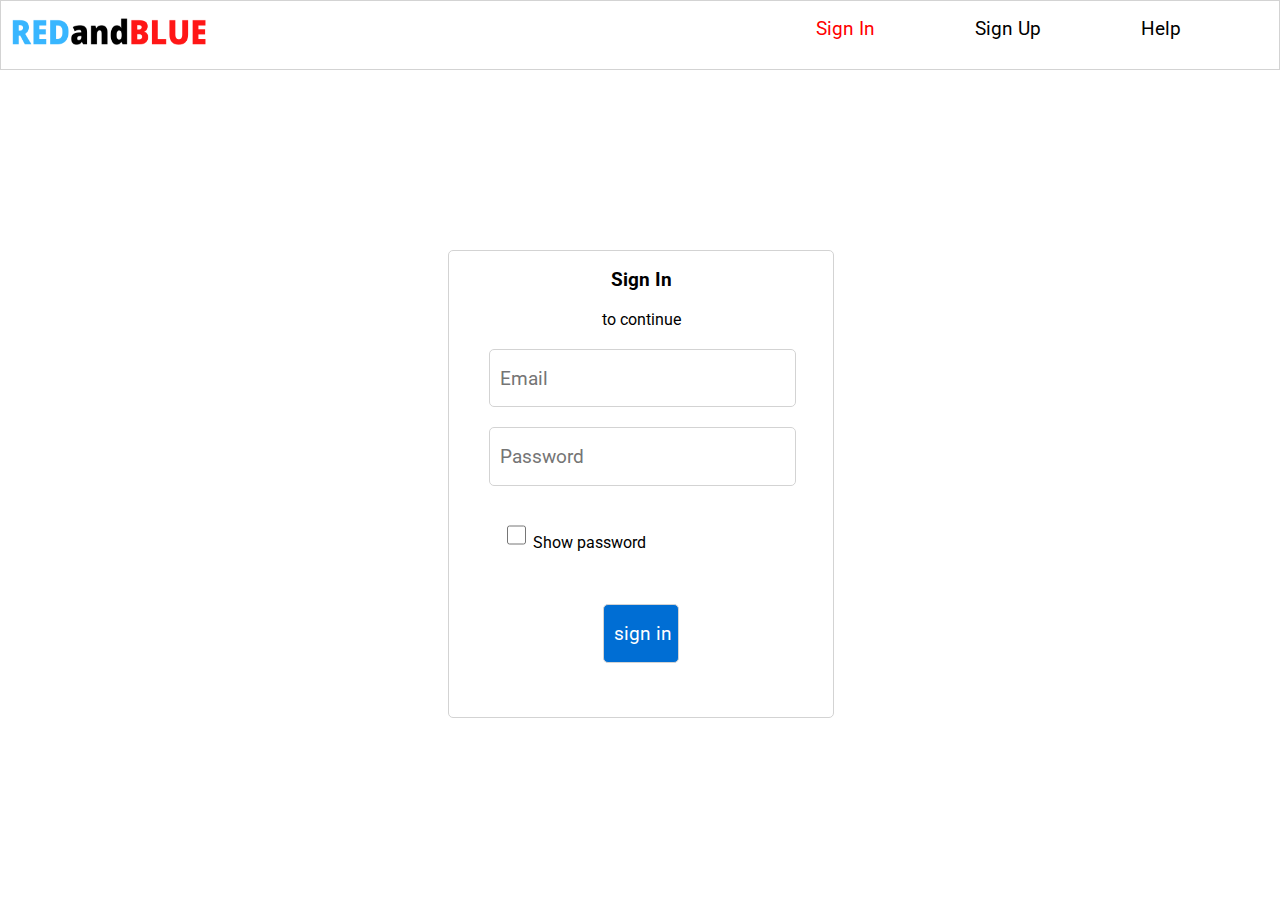
<file: index.html>
<html>
    <head>
        <title>REDandBLUE</title>
        <link rel="icon" href="redandblue_logo.png" >
    </head>
    <link rel="preconnect" href="https://fonts.googleapis.com">
    <link rel="preconnect" href="https://fonts.gstatic.com" crossorigin>
    <link href="https://fonts.googleapis.com/css2?family=Roboto:wght@500&display=swap" rel="stylesheet">
    <link rel="stylesheet" href="style.css">
    <script src="script.js"></script>
    <body>

        <div class="navbar">
            <div class="pos1">
                <div class="active"><a href="./index.html">Sign In</a></div>
                <div><a href="./signUp.html">Sign Up</a></div>
                <div><a>Help</a></div>
            </div>
            <div>
                <img src="REDandBLUE.png"   height="30em" width = "200em" alt="REDandBLUE" style="padding:1em 0 1em 0.5em;">
            </div>
        </div>
        <div class = "loginPanel">
            <h3 style="text-align: center;">Sign In</h3>
            <p style="text-align:center">to continue</p>
            <form action="authenticate" method="post">
                <input type="text" placeholder="Email" name="email">
                <input type="password" id="show" placeholder="Password" name="pwd">
                <input type="checkbox" id="showPwd" style="display: inline;" onclick="toggle('show');">
                <p style="display:inline-block; position:relative; bottom: 1em;">Show password</p>
                <input class="hoverAction" type="submit" value="sign in" style="width: 20%; 
                margin-left: 40%; background-color: rgb(0, 110, 212); color: white;">
            </form>        
        </div>

    </body>
</html>
</file>
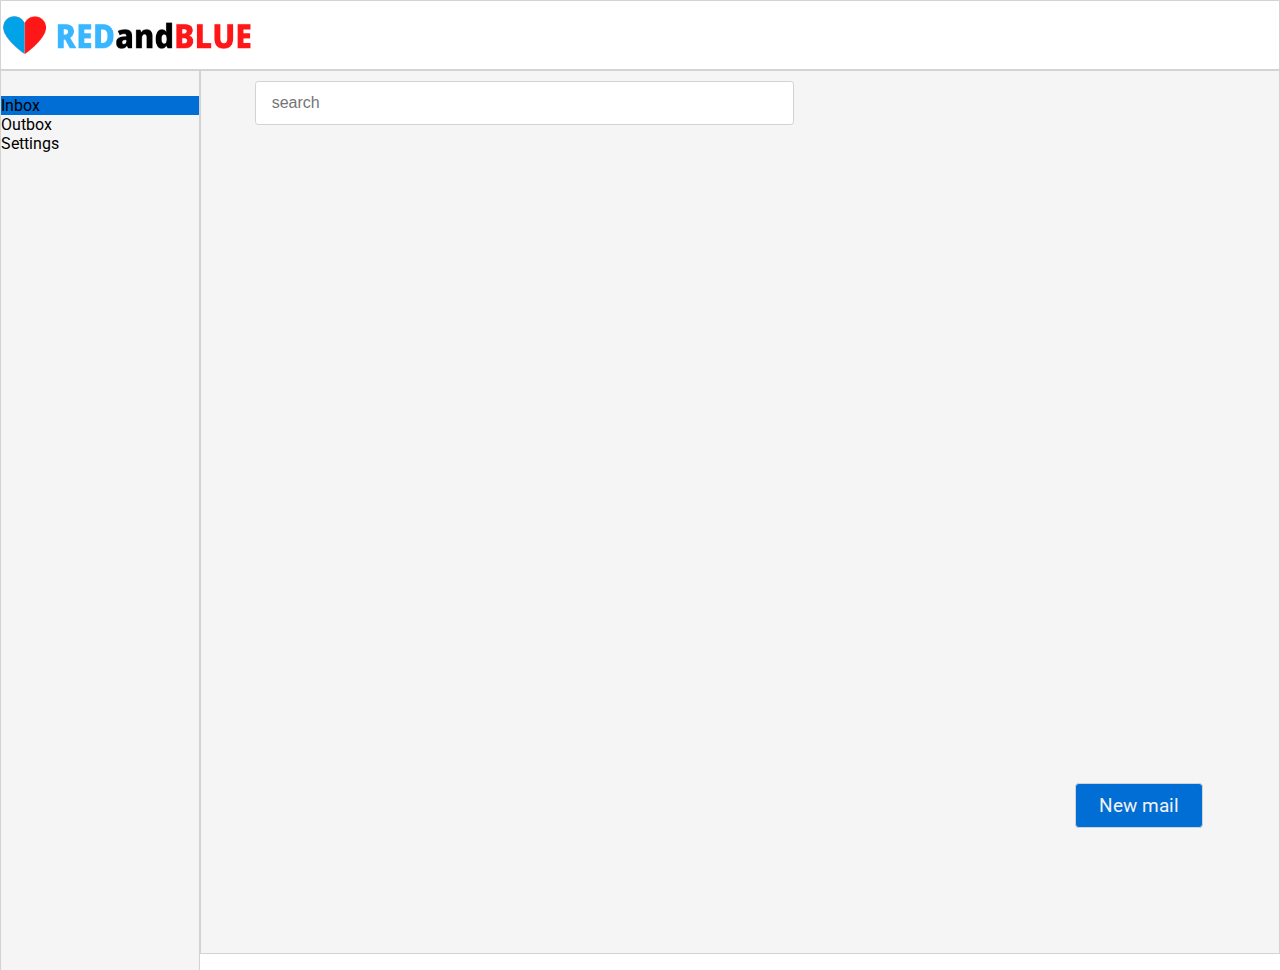
<file: dashboard.html>
<html>
    <head>
        <title>REDandBLUE</title>
        <link rel="icon" href="redandblue_logo.png" >
    </head>
    
    <link rel="preconnect" href="https://fonts.googleapis.com">
    <link rel="preconnect" href="https://fonts.gstatic.com" crossorigin>
    <link href="https://fonts.googleapis.com/css2?family=Roboto:wght@500&display=swap" rel="stylesheet">
    <link rel="stylesheet" href="style.css">
    <link rel="stylesheet" href="style_dashboard.css">
    <script src="script.js"></script>

    <body>
        <div class="navbar">
            <img src="redandblue_logo.png" height="40px" alt="logo" style="margin-bottom: 15px;">
            <img src="REDandBLUE.png"   height="30px" width = "200px" alt="REDandBLUE" style="padding:20px 0px;">
            <img src="profile-picture.jpg" height="98%" alt="profile-pic" class="pos-profile">
        </div>
        <div class="workspace">
            <div class="leftpanel">
                <div class="present"><a>Inbox</a></div>
                <div class="hoverAction"><a>Outbox</a></div>
                <div class="hoverAction"><a>Settings</a></div>
            </div>
            <div class="middlepanel">
                <input type="text" placeholder="search" class="search-bar">
                <button class="pos-button" type="menu">New mail</button>
            </div>
        </div>
    </body>

</html>
</file>
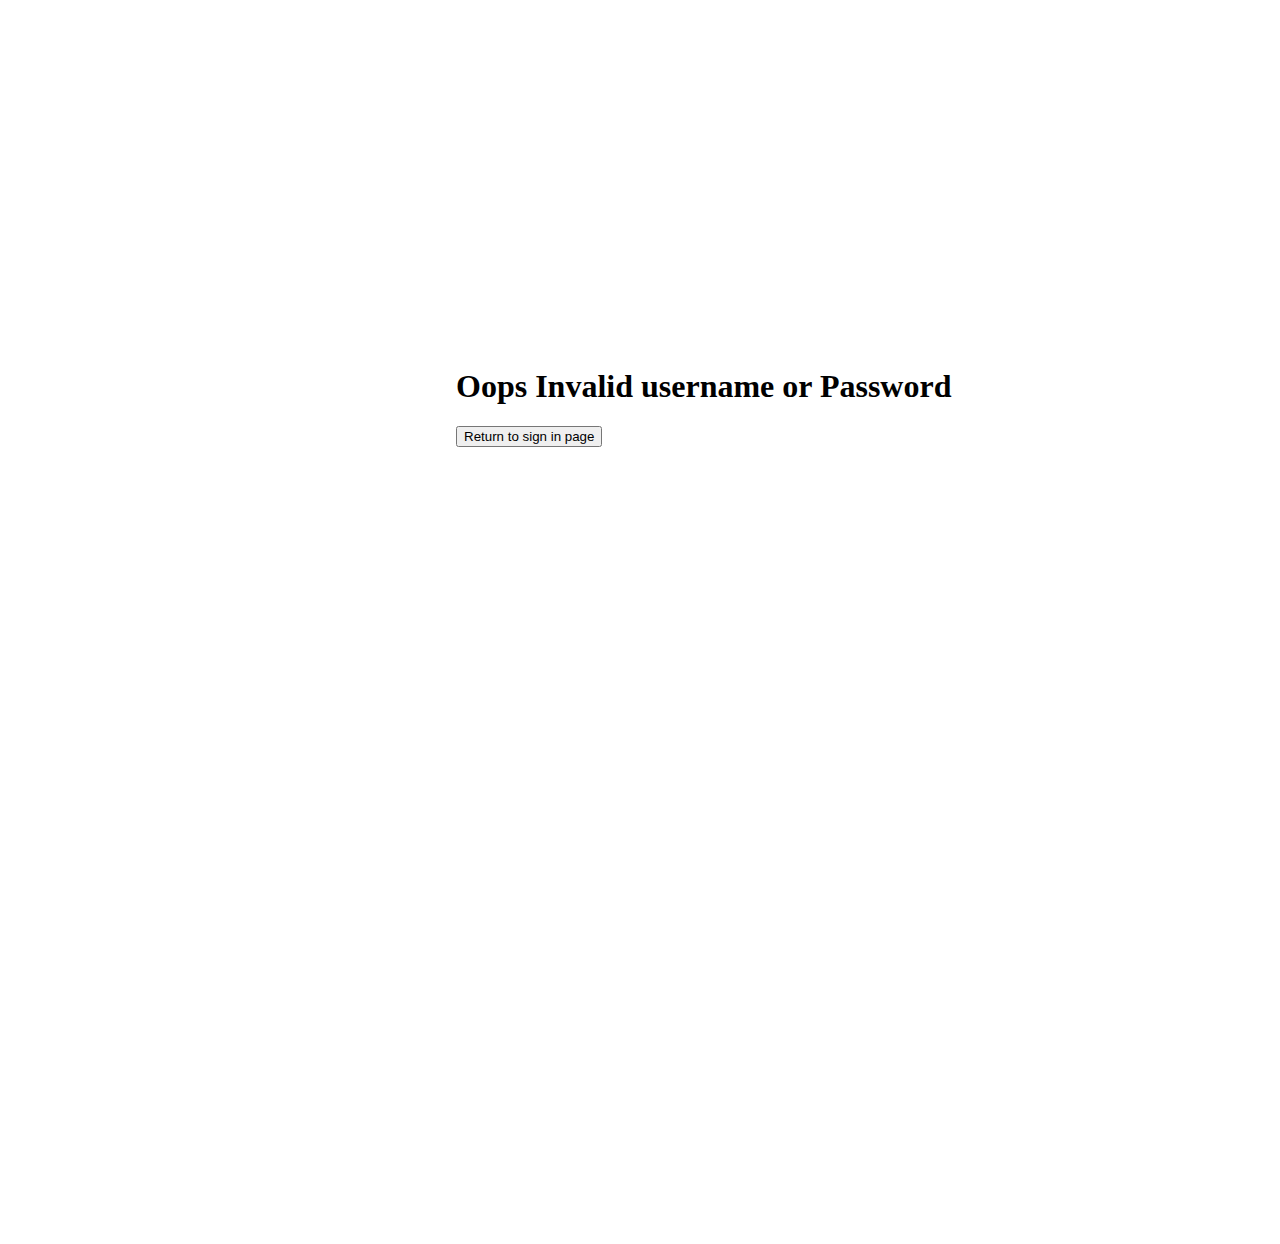
<file: invalidUser.html>
<html>
    <head>
        <title>Oops</title>
    </head>
    <style>
        body{
            position: relative;
            left:35%;
            top:40%;
        }
    </style>
    <body>
        <h1>
            Oops Invalid username or Password
        </h1>
        <form action="/redandblue/index.html">
            <button type="submit">Return to sign in page</button>
        </form> 
    </body>
</html>
</file>
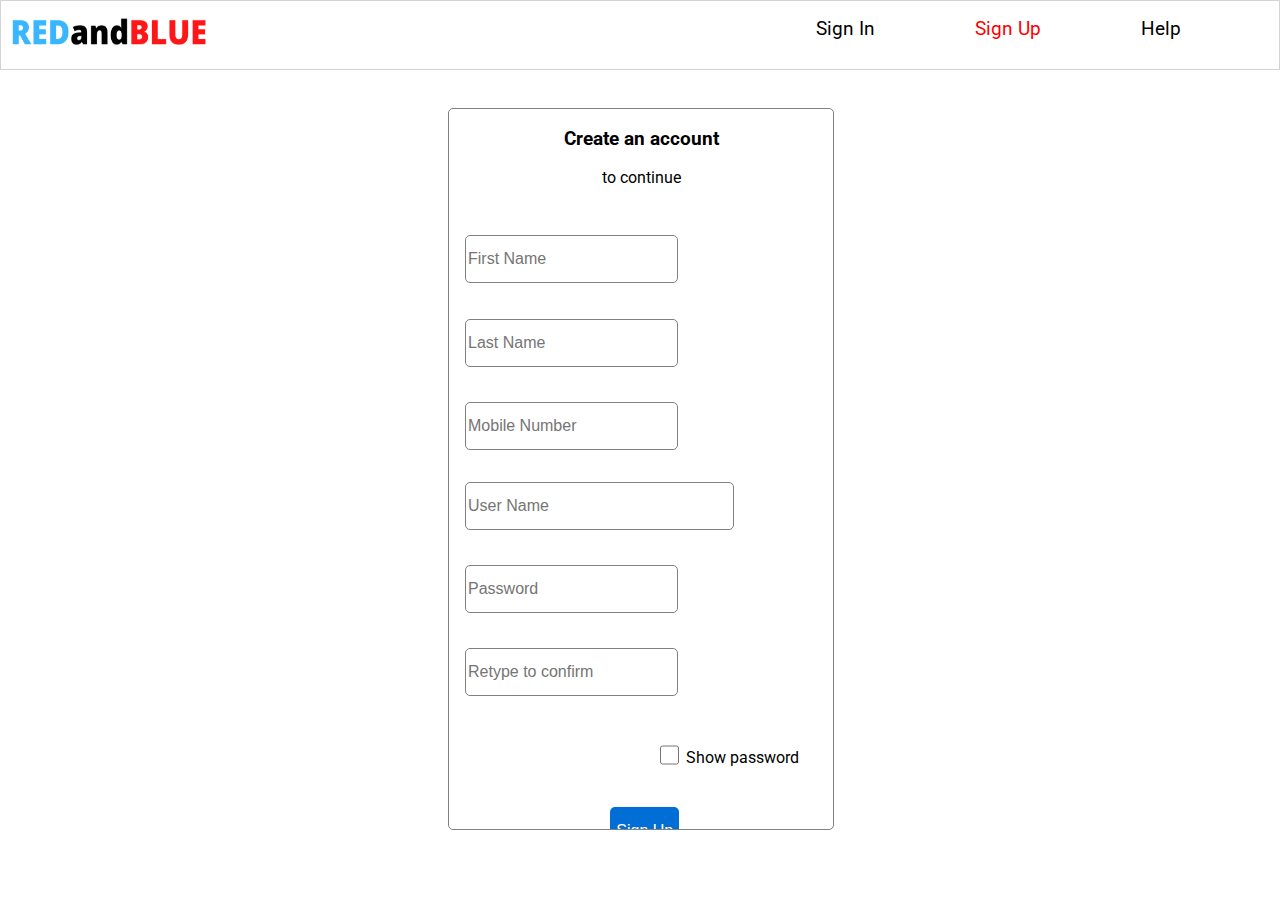
<file: signUp.html>
<html>
    <head>
        <title>REDandBLUE</title>
        <link rel="icon" href="redandblue_logo.png" >
    </head>
    <link rel="preconnect" href="https://fonts.googleapis.com">
    <link rel="preconnect" href="https://fonts.gstatic.com" crossorigin>
    <link href="https://fonts.googleapis.com/css2?family=Roboto:wght@500&display=swap" rel="stylesheet">
    <link rel="stylesheet" href="style.css">
    <link rel="stylesheet" href="style_signUp.css">
    <body>
        <div class="navbar">
            <div class="pos1">
                <div><a href="./index.html">Sign In</a></div>
                <div class="active" ><a href="./signUp.html" >Sign Up</a></div>
                <div><a>Help</a></div>
            </div>
            <div>
                <img src="REDandBLUE.png"   height="30em" width = "200em" alt="REDandBLUE" style="padding:1em 0 1em 0.5em;">
            </div>
        </div>

        <div class="signUpPanel">
            <h3 style="text-align: center;">Create an account</h3>
            <p style="text-align: center;">to continue</p>
            <form action="signUp.html/create" method="post">
                <input type="text" placeholder="First Name" name="fname" id="fname">
                <input type="text" placeholder="Last Name" name="lname" id="lname">
                <input type="text" placeholder="Mobile Number" name="mobno" style="display: block;" id="mobno">
                <input type="text" placeholder="User Name" name="uname" style="display: block;width: 70%;" id="uname">
                <input type="password" id="pwd" placeholder="Password" name="pwd">
                <input type="Password" id="show" placeholder="Retype to confirm" style="display: inline;">
                <input type="checkbox" id="showPwd" onclick="toggle('pwd'); toggle('show')" style="display: inline; margin-left: 55%;">
                <p style="display:inline-block; position:relative; bottom: 1em;">Show password</p>
                <button class = "hoverAction" id="redirect" type="button" value="Sign Up" style="display: block; margin-left: 42%; margin-right: 40%; 
                margin-top: 0.5em;background-color: #006ED4; color: white; border: none;">Sign Up</button>
            </form>
        </div>
    </body>
    <script src="https://ajax.googleapis.com/ajax/libs/jquery/3.6.0/jquery.min.js"></script>
    <script src="script.js"></script>
</html>
</file>
<file: style.css>
body {
    overflow: hidden;
    margin: 0;
    font-family: 'Roboto', sans-serif;
}

.navbar {
    width: auto;
    height:7.5%;
    background-attachment: fixed;
    border: 0.5px solid lightgrey;
    overflow: hidden;
}

.navbar a {
    font-size: 1.2em;
    font-family: 'Roboto', sans-serif;
    text-decoration: none;
    color:black;
}

.navbar a:hover{
    color: #006ED4;
}

.pos1 {
    width: 40%;
    align-items: center;
    font-size: inherit;
    height: 100%;
    float: right;
}

.pos1 div{
    display: inline-block;
    margin : 1em 3em 1em 3em;
}

.active a{
    text-decoration: none;
    color: red;
}


.loginPanel {
    overflow : hidden;
    height : 50%;
    width : 30%;
    padding-bottom: 1em;
    border-radius: 5px;
    border: 0.5px solid lightgrey;
    font-size: inherit;
    position: relative;
    left: 35%;
    right: 35%;
    top : 20%;
    bottom : 25%;

}

.loginPanel input{
    font-family: 'Roboto', sans-serif;
    font-size: 1.2em;
    padding-left: 0.5em;
    border: 0.5px solid lightgrey;
    border-radius: 5px;
    display: block;
    width:80%;
    height:13%;
    margin-top: 20px;
    margin-left: 40px;
}

.loginPanel input:focus{
    outline: 1px solid #006ED4;
}

.hoverAction:hover{
    color: #872a2a;
}

#showPwd{
    width:5%;
    margin-left: 15%;
}
</file>
<file: style_dashboard.css>
/*common style elements for the page-dashboard */
.closeX{
    background-color: #006ED4;;
}

.closeX:hover{
    background-color: red;
}

/***********************************************/

.workspace{
    width: 100%;
    height: 100%;
    overflow:hidden;
    display: flex;
    margin: 0;
    justify-content: space-around;
    font-family: 'Roboto', sans-serif;
    
}

.leftpanel{
    width:15.5%;
    height: 98%;
    background-color: #F5F5F5;
    border: 0.5px solid lightgrey;
    display:flex;
    flex-direction: column;
    padding-top: 2%;
    
}

.middlepanel{
    width:84.5%;
    height: 98%;
    overflow: hidden;
    border: 0.5px solid lightgrey;
    background-color: #F5F5F5;
}

.leftpanel button{
    
    width:90%;
    display: flex;
    border-top-right-radius: 0.5em;
    border-bottom-right-radius: 0.5em;
    
    border: none;
    justify-content: space-around;
    font-family: 'Roboto', sans-serif;
    font-size: medium;
}

.leftpanel a{
    height: fit-content;
    font-size: medium;
    margin: auto;
}

.present{
    background-color: #006ED4;
    color: black;
}

.hoverAction:hover{
    background-color: #006ED4;
    box-shadow: none;   
}

.pos-profile{
    border-radius: 49%; 
    position: relative;
    left:80%;
}

.pos-button{
    font-family: 'Roboto', sans-serif;
    font-size: 1.2em;
    color: rgb(241, 241, 241);
    position :fixed;
    bottom: 8%;
    right: 6%;
    height: 5%;
    width: 10%;
    z-index: 1;
    border-radius: 0.2em;
    border: 0.5px solid lightgrey;
    background-color: #006ED4;
}

.pos-button:hover{
    background-color:#0079e9;
}

.search-bar{
    width:50%;
    height:5%;
    margin-left: 5%;
    margin-right: 30%;
    margin-top: 1%;
    border-radius: 0.2em;
    border: 0.5px solid lightgrey;
    font-size: medium;
    padding-left: 1em;
}

.search-bar:focus{
    outline: 0.5px solid #729efd;
}

.mailbox{
    display: flex;
    flex-direction: column;
    margin-left: 5%;
    margin-top: 1%;
    width: 95%;
    height: 100%;
    border: 0.5px solid lightgrey;
    overflow: scroll;
}

.pop-up_mailComposer{
    width:50%;
    height:65%;
    margin:0;
    position : fixed;
    display: flex;
    flex-direction: column;
    z-index: 3;
    right:1%;
    top:30%;
    border: 0.5px solid lightgrey;
    background-color: white;
    font-family: 'Roboto', sans-serif;
}

textarea{
    border: 0.5px solid lightgrey;
    margin: 0;
    width:100%;
    resize: none;
    overflow: hidden;
}

.pop-up_mailComposer div{
    border: 0.5px solid lightgrey;
}

.menubar{
    flex-basis: 10%;
    background-color: #0064c1;
    border:none;
    display:flex;
    justify-content: space-between;
}

.to_field,.from_field{
    flex-basis: 7%;
    display: flex;
    color: #757575;
    font-weight: lighter;
    font-family: 'Roboto', sans-serif;
}

.sub_field{
    flex-basis:7%;
    font-size: 1em;
    color:black;
    font-family: 'Roboto', sans-serif;
}

.content{
    flex-basis:70%;
    font-family: 'Roboto', sans-serif;
    font-size: medium;
}

.taskbar{
    flex-basis: 10%;
    display:flex;
    justify-content: space-between;
    background-color: #0064c1;
    padding-top: 0.5em;
    padding-left: 1em;
}

.taskbar button{
    width:fit-content;
}

textarea:focus{
    outline:none;
}

.input-field{
    margin: 0;
    overflow: hidden;
    border:none;
    font-family: 'Roboto', sans-serif;
    font-size: medium; 
    font-weight: 100;
}

.description-field{
    height:auto;
    width:fit-content;
    padding-top: 0.7em;
    padding-left: 0.2em;
    margin:0;
}

input:focus{
    outline: none;
}

.style_mailContainer{
    width:79%;
    height: 82%;
    margin:0;
    position : fixed;
    display: none;
    z-index: 2;
    flex-direction: column;
    border: 0.5px solid lightgrey;
    background-color: white;
    font-family: 'Roboto', sans-serif;
}

.style_mailContainer div{
    border: 0.5px solid lightgrey;
}

.style_simpleMailContainer:hover{
    border: 5px black;
}

.style_simpleMailContainer:hover .deleteIcon{
    display: inline-block;
}

.style_simpleMailContainer{
    flex-basis:7%;
    padding-left: 0.5em;
    border: 0.5px solid lightgrey;
    background-color: rgb(244, 110, 110);
}

.style_simpleMailContainer p{
    margin:0.3em;
}

#editDPPopup{
    width : 20%;
    height :35%;
    border :0.5px solid lightgrey;
    background-color: whitesmoke;
    position : fixed;
    top : 3%;
    right : 3%; 
    display: none;
    flex-direction: column;
    justify-content: space-around;
}

#editDPPopup .displayPic{
    flex-basis: 30%;
}

#editDPPopup .displayPic img{
    margin: 2% 2% 2% 32%;
    border-radius: 50%;
}

#editDPPopup .buttons{
    flex-basis: 30%;
    display: flex;
    flex-basis: 10%;
    justify-content: center;
    border: none;
}

#editDPPopup .buttons .actionButton{
    background-color: #0064c1;
    color: white;
    border:none;
    margin:2%;
    height: 100%;
    width: 30%;
}

.fileLoadButton{
    display: table;
    height:100%;
    width:30%;
    margin:2%;
    text-align:center;
    background-color: #0064c1;
    color: white;
}

.deleteIcon{
    background-color: transparent;
    display: none;
    border: none;
    padding: 0 0;
    margin-bottom: 1em;
    margin-right: 1em;
    margin-top: 1em;
}
</file>
<file: style_signUp.css>
.signUpPanel {
    overflow : hidden;
    height : 80%;
    width : 30%;
    margin-left: 35%;
    margin-right:30%;
    margin-top: 3%;
    border:0.5px solid grey;
    border-radius: 5px;
    font-size:inherit;

}

.signUpPanel input,button{
    font-size: 1em;
    margin-left:1em;
    margin-top: 2em;
    margin-bottom: 0.2em;
    border-radius: 5px;
    border : 0.5px solid grey;
    width:auto;
    height:3em;
}

.signUpPanel input:focus{
    outline: 1px solid #006ED4;
}

.hoverAction:hover{
    box-shadow:  0px 10px 2px 2px rgb(200, 196, 196);
}

#showPwd{
    width:5%;
    margin-left: 15%;
}

.invalid{
    border:0.5px solid red; 
}
</file>
